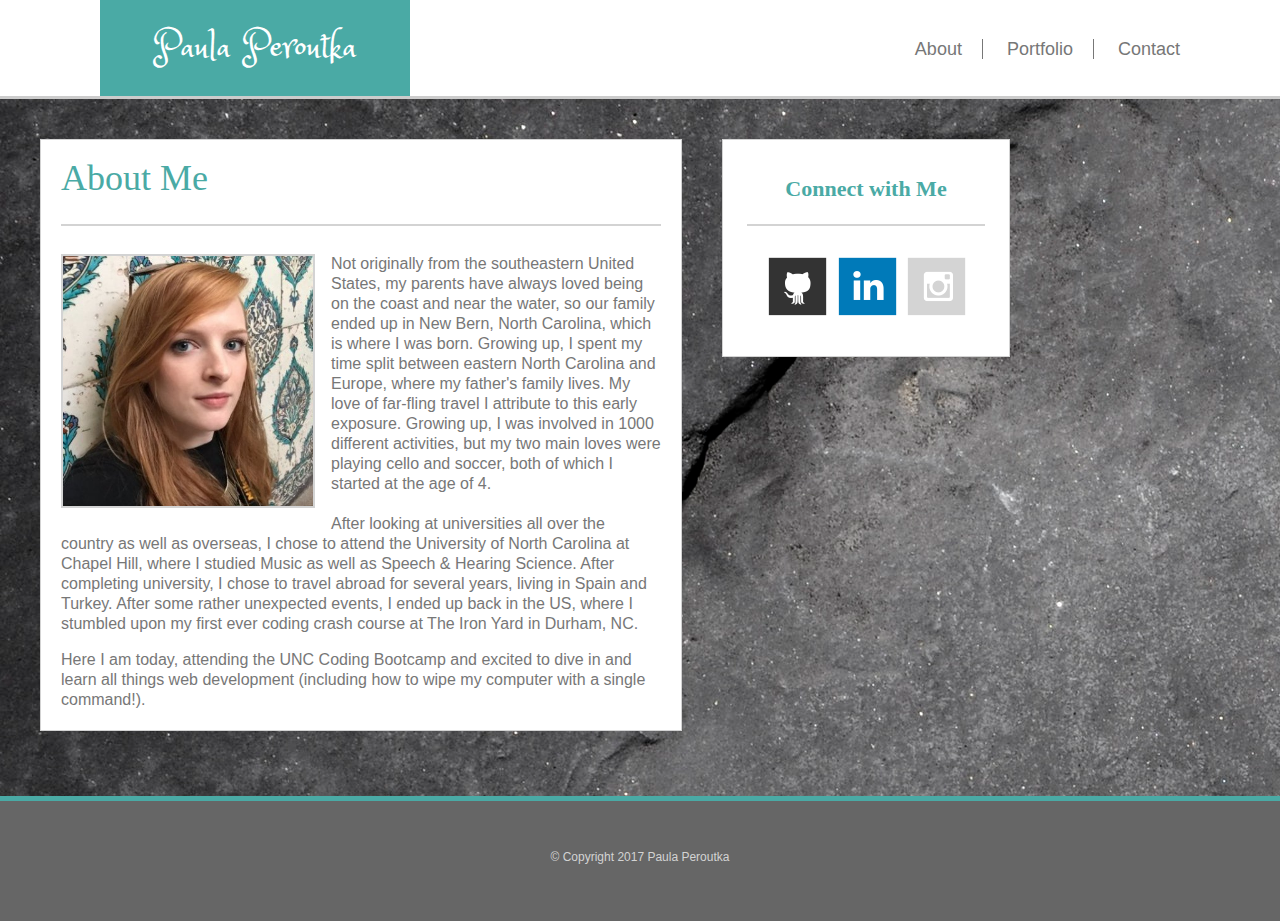
<file: index.html>
<!DOCTYPE html>

<html lang="en-US">

	<head>

		<meta charset="UTF-8">
		<meta name="viewport" content="width=device-width, initial-scale=1">		
			
		<title>Paula Peroutka</title>


		<link rel="shortcut icon" type="image/icon" href="assets/images/favicon.ico">
		<link href="https://fonts.googleapis.com/css?family=Princess+Sofia" rel="stylesheet">
		<link rel="stylesheet" type="text/css" href="assets/css/reset.css">
		<link rel="stylesheet" type="text/css" href="assets/css/style.css">




	</head>

	<body>

		<header>

			<div class="sticky-header">

				<h1 class="your-name">Paula Peroutka</h1>
				
				<div class="navigation">

					<a href="index.html" id="about">About</a>	
					<a href="portfolio.html" id="portfolio">Portfolio</a>		
					<a href="contact.html" id="contact">Contact</a>

				</div>

			</div>

		</header>

		<div class="wrapper">

			<div class="main-content">
			
				<h1 class="main-content-heading">About Me</h1>

				<img src="assets/images/profile-picture.jpg" class="profile-pic" alt="profile-picture">
				
				<p class="bio-1">Not originally from the southeastern United States, my parents have always loved being on the coast and near the water, so our family ended up in New Bern, North Carolina, which is where I was born. Growing up, I spent my time split between eastern North Carolina and Europe, where my father's family lives.  My love of far-fling travel I attribute to this early exposure. Growing up, I was involved in 1000 different activities, but my two main loves were playing cello and soccer, both of which I started at the age of 4.
				<br><br>
				After looking at universities all over the country as well as overseas, I chose to attend the University of North Carolina at Chapel Hill, where I studied Music as well as Speech & Hearing Science. After completing university, I chose to travel abroad for several years, living in Spain and Turkey. After some rather unexpected events, I ended up back in the US, where I stumbled upon my first ever coding crash course at The Iron Yard in Durham, NC.</p>
				<p class="bio-2">Here I am today, attending the UNC Coding Bootcamp and excited to dive in and learn all things web development (including how to wipe my computer with a single command!).</p>
		
			</div>

			<div class="connect-with-me">
				
				<h2 class="connect-heading">Connect with Me</h2>
					
				<div class="connect-icons">

					<a class="connect-image-link" href="https://github.com/paulaperoutka" target="_blank">
						<img src="assets/images/github.png" class="connect-github" alt="github"></a>
					<a class="connect-image-link" href="https://www.linkedin.com/in/paula-peroutka-26694454/" target="_blank">
						<img src="assets/images/linkedin.png" class="connect-linkedin" alt="linkedin"></a>
					<a class="connect-image-link" href="https://www.instagram.com/midogwoneet/" target="_blank">
						<img src="assets/images/instagram.png" class="connect-instagram" alt="instagram"></a>

				</div>

			</div>

		</div>
		
		<div class="footer-wrapper">

			<footer>&#169 Copyright 2017 Paula Peroutka</footer>

		</div>

	</body>

</html>
</file>
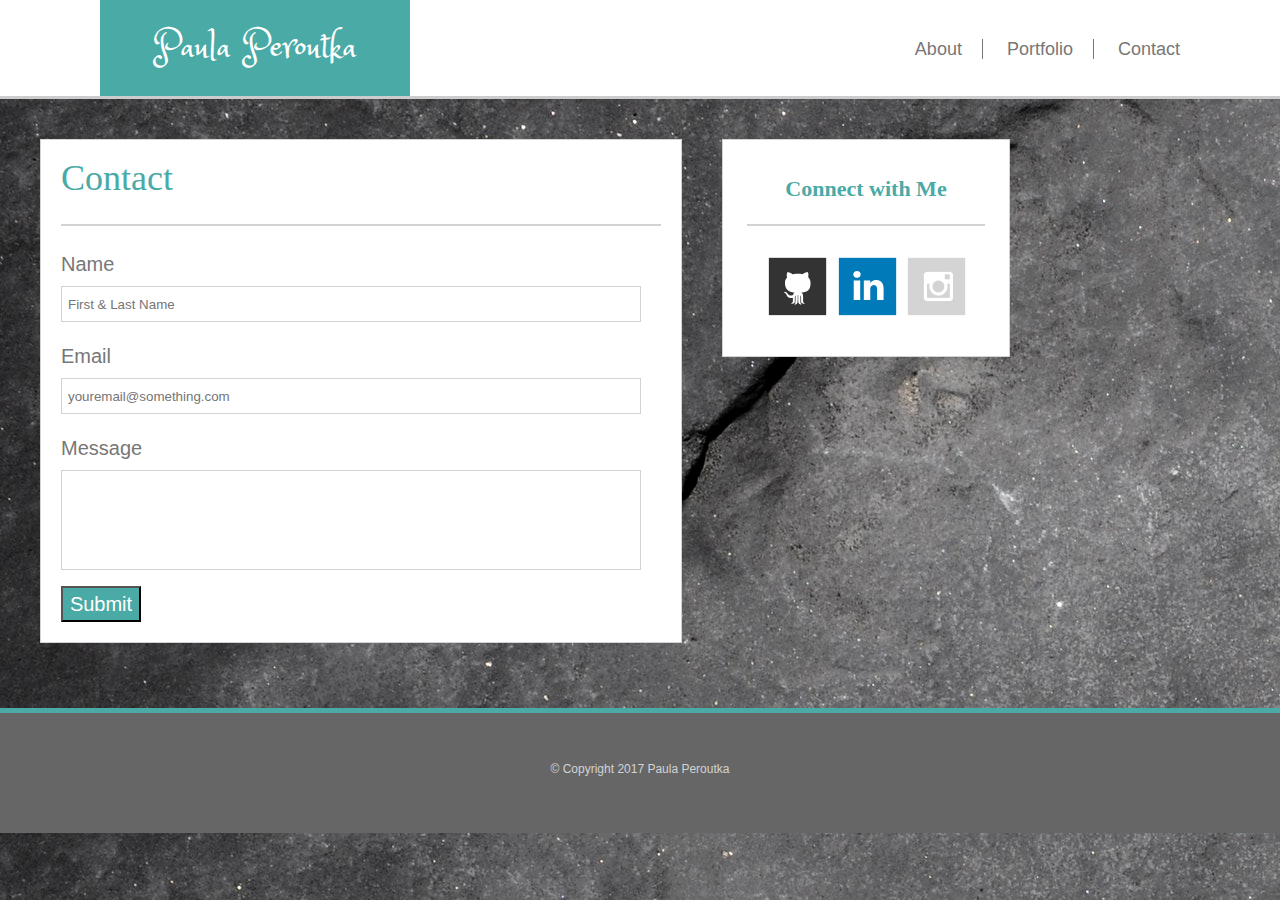
<file: contact.html>
<!DOCTYPE html>

<html lang="en-US">

	<head>

		<meta charset="UTF-8">
		<meta name="viewport" content="width=device-width, initial-scale=1">
		
		<title>Paula Peroutka</title>
		
		<link rel="shortcut icon" type="image/icon" href="assets/images/favicon.ico">
		<link href="https://fonts.googleapis.com/css?family=Princess+Sofia" rel="stylesheet">
		<link rel="stylesheet" type="text/css" href="assets/css/reset.css">
		<link rel="stylesheet" type="text/css" href="assets/css/style.css">


	</head>

	<body>

		<header>

			<div class="sticky-header">

				<h1 class="your-name">Paula Peroutka</h1>
				
				<div class="navigation">

					<a href="index.html" id="about">About</a>	
					<a href="portfolio.html" id="portfolio">Portfolio</a>		
					<a href="contact.html" id="contact">Contact</a>

				</div>

			</div>

		</header>

		<div class="wrapper">

			<div class="main-content">
			
				<h1 class="main-content-heading">Contact</h1>

				<div>

					<form>

						<h2 class="form-heading">Name</h2>
							<input class="input-box-1" type="text" name="Name" placeholder="First & Last Name">

						<h2 class="form-heading">Email</h2>
							<input class="input-box-1" type="text" name="Email" placeholder="youremail@something.com">

						<h2 class="form-heading">Message</h2>
							<input class="input-box-2" type="text" name="Message">

						<button class="submit-button">Submit</button>

					</form>

				</div>

			</div>

			<div class="connect-with-me">
	
				<h2 class="connect-heading">Connect with Me</h2>
		
				<div class="connect-icons">

					<a class="connect-image-link" href="https://github.com/paulaperoutka" target="_blank">
						<img src="assets/images/github.png" class="connect-github" alt="github"></a>
					<a class="connect-image-link" href="https://www.linkedin.com/in/paula-peroutka-26694454/" target="_blank">
						<img src="assets/images/linkedin.png" class="connect-linkedin" alt="linkedin"></a>
					<a class="connect-image-link" href="https://www.instagram.com/midogwoneet/" target="_blank">
						<img src="assets/images/instagram.png" class="connect-instagram" alt="instagram"></a>

				</div>
		
			</div>	

		</div>

		<div class="footer-wrapper">

			<footer>
				<p>&#169 Copyright 2017 Paula Peroutka</p>
			</footer>

		</div>

	</body>
</html>
</file>
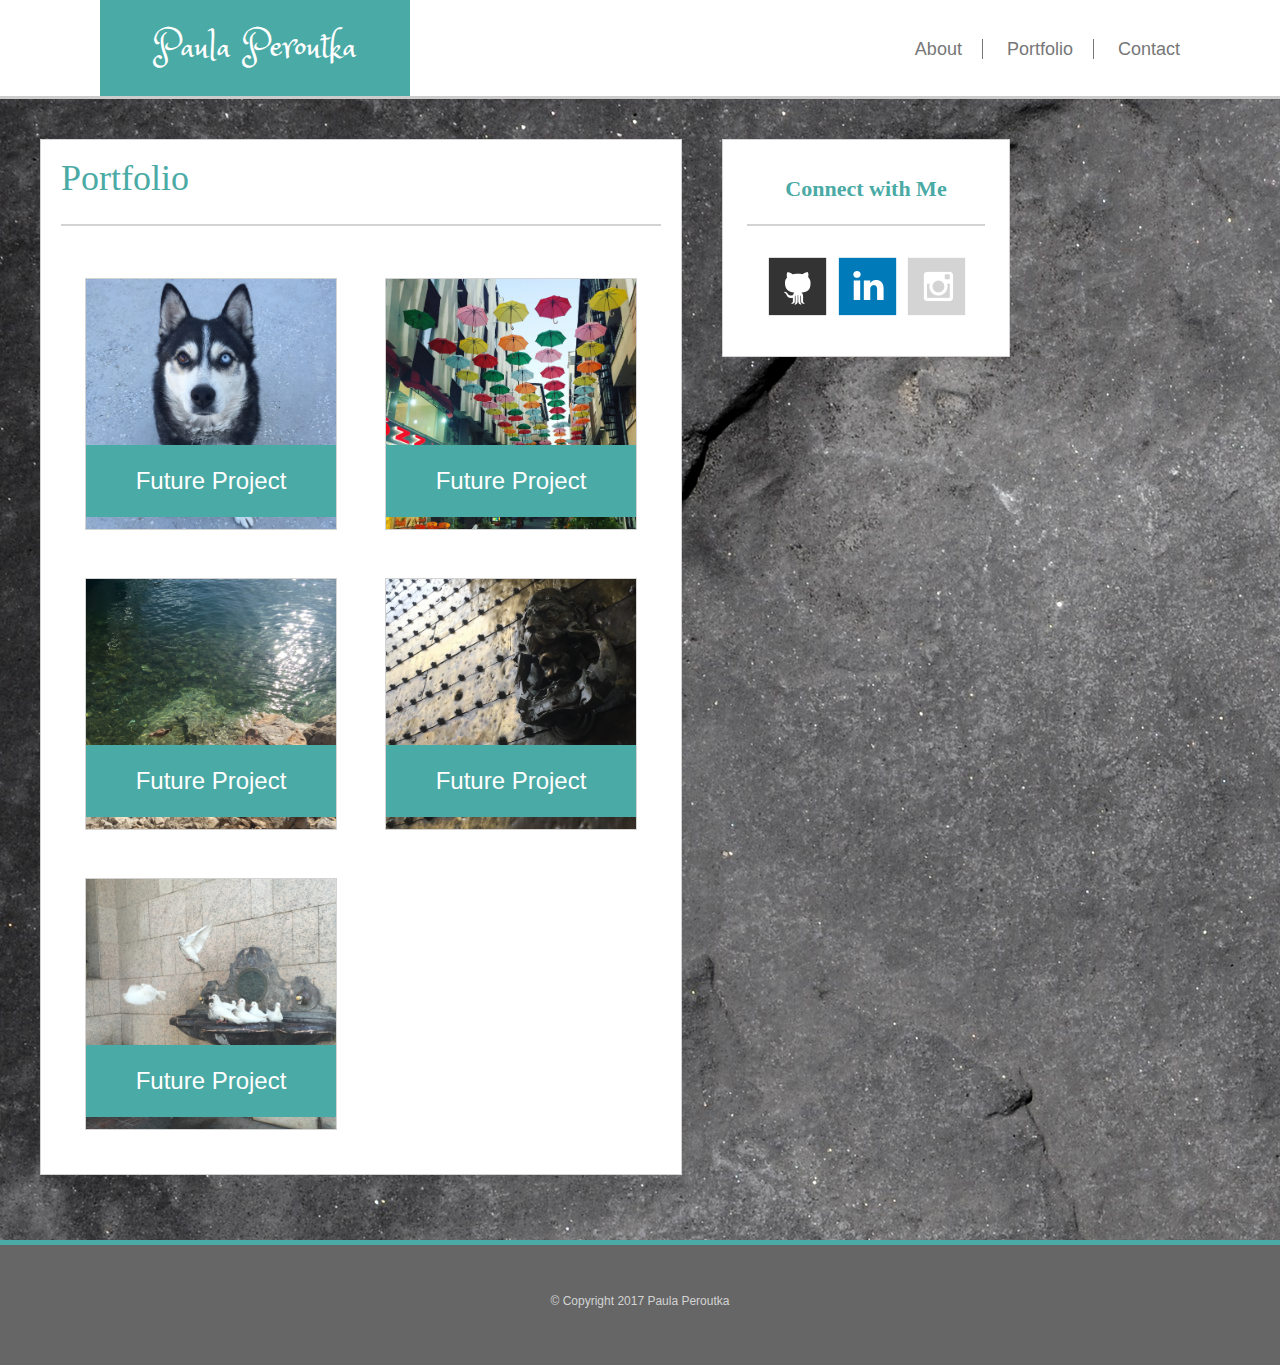
<file: portfolio.html>
<!DOCTYPE html>

<html lang="en-US">

	<head>

		<meta charset="UTF-8">
		<meta name="viewport" content="width=device-width, initial-scale=1">

		<title>Paula Peroutka</title>
		
		<link rel="shortcut icon" type="image/icon" href="assets/images/favicon.ico">
		<link href="https://fonts.googleapis.com/css?family=Princess+Sofia" rel="stylesheet">
		<link rel="stylesheet" type="text/css" href="assets/css/reset.css">
		<link rel="stylesheet" type="text/css" href="assets/css/style.css">


	</head>

	<body>

		<header>

			<div class="sticky-header">

				<h1 class="your-name">Paula Peroutka</h1>
				
				<div class="navigation">

					<a href="index.html" id="about">About</a>	
					<a href="portfolio.html" id="portfolio">Portfolio</a>		
					<a href="contact.html" id="contact">Contact</a>

				</div>

			</div>

		</header>

		<div class="wrapper">

			<div class="main-content">
			
				<h1 class="main-content-heading">Portfolio</h1>

					<div class="portfolio-item">
						<img src="assets/images/image-1.JPG" class="portfolio-image" alt="dog">
							<h2 class="portfolio-text">Future Project</h2>
					</div>

					<div class="portfolio-item">
						<img src="assets/images/image-2.JPG" class="portfolio-image" alt="umbrellas">
							<h2 class="portfolio-text">Future Project</h2>
					</div>

					<div class="portfolio-item">
						<img src="assets/images/image-3.JPG" class="portfolio-image" alt="sea">
							<h2 class="portfolio-text">Future Project</h2>
					</div>

					<div class="portfolio-item">
						<img src="assets/images/image-4.JPG" class="portfolio-image" alt="door">
							<h2 class="portfolio-text">Future Project</h2>	
					</div>

					<div class="portfolio-item">
						<img src="assets/images/image-5.JPG" class="portfolio-image" alt="doves">
							<h2 class="portfolio-text">Future Project</h2>
					</div>
			
			</div>

			<div class="connect-with-me">
	
				<h2 class="connect-heading">Connect with Me</h2>

				<div class="connect-icons">

					<a class="connect-image-link" href="https://github.com/paulaperoutka" target="_blank">
						<img src="assets/images/github.png" class="connect-github" alt="github"></a>
					<a class="connect-image-link" href="https://www.linkedin.com/in/paula-peroutka-26694454/" target="_blank">
						<img src="assets/images/linkedin.png" class="connect-linkedin" alt="linkedin"></a>
					<a class="connect-image-link" href="https://www.instagram.com/midogwoneet/" target="_blank">
						<img src="assets/images/instagram.png" class="connect-instagram" alt="instagram"></a>

				</div>
	
			</div>	

		</div>

		<div class="footer-wrapper">

			<footer>&#169 Copyright 2017 Paula Peroutka</footer>

		</div>

	</body>

</html>
</file>
<file: assets/css/style.css>
body {
	height: 100%;
	width: 100%;
	margin: auto;
	font-family: 'Arial', 'Helvetica Neue', Helvetica, sans-serif;
	color: #777777;
	/*background-color: #ebebeb;*/
	background-image: url(../images/background.jpg);
}


header {	
	background-color: white;
	height: 96px;
	border-bottom: 3px solid #cccccc;
	font-family: 'Georgia', Times, Times New Roman, serif;
}

.sticky-header {
	width: 100%;

}

.your-name {
	float: left;
	margin-left: 100px;
	font-family: 'Princess Sofia', cursive;
	font-size: 36px;
	text-align: center;
	color: white;
	background-color: #4aaaa5;
	padding: 30px;
	width: 250px;
}


.navigation {
	float: right;
	padding: 40px 100px 0 0;
}

#about {
	text-decoration: none;
	font-family: 'Arial', 'Helvetica Neue', Helvetica, sans-serif;
	color: #777777;
	font-size: 18px;
	border-right: 1px solid #777777;
	padding-left: 20px;
	padding-right: 20px;
}

#portfolio {
	text-decoration: none;
	font-family: 'Arial', 'Helvetica Neue', Helvetica, sans-serif;
	color: #777777;
	font-size: 18px;
	border-right: 1px solid #777777;
	padding-left: 20px;
	padding-right: 20px;

}

#contact {
	text-decoration: none;
	font-family: 'Arial', 'Helvetica Neue', Helvetica, sans-serif;
	color: #777777;
	font-size: 18px;
	padding-left: 20px;
}

.wrapper {
    width: 100%;
}

.main-content {
	float: left;
	background-color: #ffffff;
	border: 1px solid lightgrey;
    padding: 20px;
    width: 600px;
    margin: 40px 0 40px 40px;
}

.connect-with-me {
	float: left;
	width: 270px;
	height: 160px;
	background: white;
	font-family: 'Georgia', Times, Times New Roman, serif;
	font-size: 22px;
	font-weight: bold;
	color: #4aaaa5;
	border: 1px solid lightgrey;
	margin: 40px 0 40px 40px;
	padding: 28px 8px;
}

.main-content-heading {
	font-family: 'Georgia', Times, Times New Roman, serif;
	font-size: 36px;
	color: #4aaaa5;
	border-bottom: 2px solid lightgrey;
	padding-bottom: 28px;
	margin-bottom: 28px;
}

.connect-heading {
	text-align: center;
	border-bottom: 2px solid lightgrey;
	padding: 10px 0 24px 0;
	margin: 0 16px 8px 16px;
}

.connect-image-link {
	text-decoration: none;
}

.connect-icons {
	padding: 20px 30px 20px 35px;
}

/*About Content*/
.profile-pic {
	clear: both;
	float: left;
	width: 250px;
	height: 250px;
	border: 2px solid lightgrey;
	margin: 0 16px 16px 0;
}

.bio-1 {
	margin-bottom: 16px;
	line-height: 125%;
}

.bio-2 {
	float: left;
	line-height: 125%;
}

/*Portfolio*/
.portfolio-item {
	position: relative;
	float: left;
	margin: 24px;
	border: 1px solid lightgrey;
}

.portfolio-text {
	background-color: #4aaaa5;
    font-size: 24px;
	color: #ffffff;
    padding: 24px;
    width: 202px;
    text-align: center;
    position: absolute;
    bottom: 12px;
}

.portfolio-image {
	float: left;
	width: 250px;
	height: 250px;
}


/*Contact*/
.form-heading {
	color: #777777;
    font-size: 20px;
    margin: 16px 0 4px 0;
}


.input-box-1 {
	width: 580px;
	height: 36px;
    padding: 6px;
    margin: 8px 0px;
    box-sizing: border-box;
    border: 1px solid lightgrey;
    color: #777777;
}

.input-box-2 {
	width: 580px;
	height: 100px;
    padding: 6px;
    margin: 8px 0px 16px 0;
    box-sizing: border-box;
    border: 1px solid lightgrey;
    color: #777777;
}

.submit-button {
	width: 80px;
	height: 36px;
	background-color: #4aaaa5;
	font-size: 20px;
	color: white;
}

/*Sticky Footer*/
.footer-wrapper {
	clear: both;
	position: relative;
}

footer {
	background-color: #666666;
	height: 70px;
	border-top: 5px solid #4aaaa5;
	text-align: center;
	padding-top: 50px;
	font-family: 'Arial', 'Helvetica Neue', Helvetica, sans-serif;
	font-size: 12px;
	color: lightgrey;
	position: absolute;
	width: 100%;
	bottom: -150px;
}


/*CSS for Mobile Responsive*/
@media only screen and (max-width: 960px) {

.wrapper {
	width: 80%;
	height: auto;
}

.your-name {
	float: left;
	margin-left: 5%;
}

.navigation {
	float: right;
	padding: 40px 2% 0 0;

}

/*Tablet Screen*/

@media only screen and (max-width: 768px) {

.wrapper {
	width: 600px;
}

.connect-with-me {
	width: 100%;
	height: auto;
}

.connect-heading {
	text-align: left;
}

}

/*Mobile Device*/

@media only screen and (max-width: 640px) {

header {
	background-color: #4aaaa5;
}
	
.h1 {
	margin-left: 0;
	background-color: #4aaaa5;
}

.your-name {
	font-family: 'Princess Sofia', cursive;
	font-size: 36px;
	color: white;
	text-align: left;
	background-color: #4aaaa5;
	padding: 30px;
	float: left;
	width: 100%;
}

.navigation {
	clear: both;
	text-align: center;
	width: 100%;
	padding: 40px;
	background-color: white;
	margin-top: 3px;
}

.wrapper {
	width: 75%px;
}

.main-content {
	width: 80%;
	height: auto;
}

.connect-with-me {
	width: 84%;
	height: auto;
}

.connect-heading {
	text-align: left;
}

.profile-pic {
	width: 98%;
	height: auto;
}
.portfolio-item {
	position: relative;
	float: left;
	margin: 48px;
}

.portfolio-image {
	width: 100%;
	height: auto;
}

.portfolio-text {
	width: 87.5%;
	height: auto;
}
.input-box-1 {
	width: 95%;

}

.input-box-2 {
	width: 95%;

}

}
</file>
